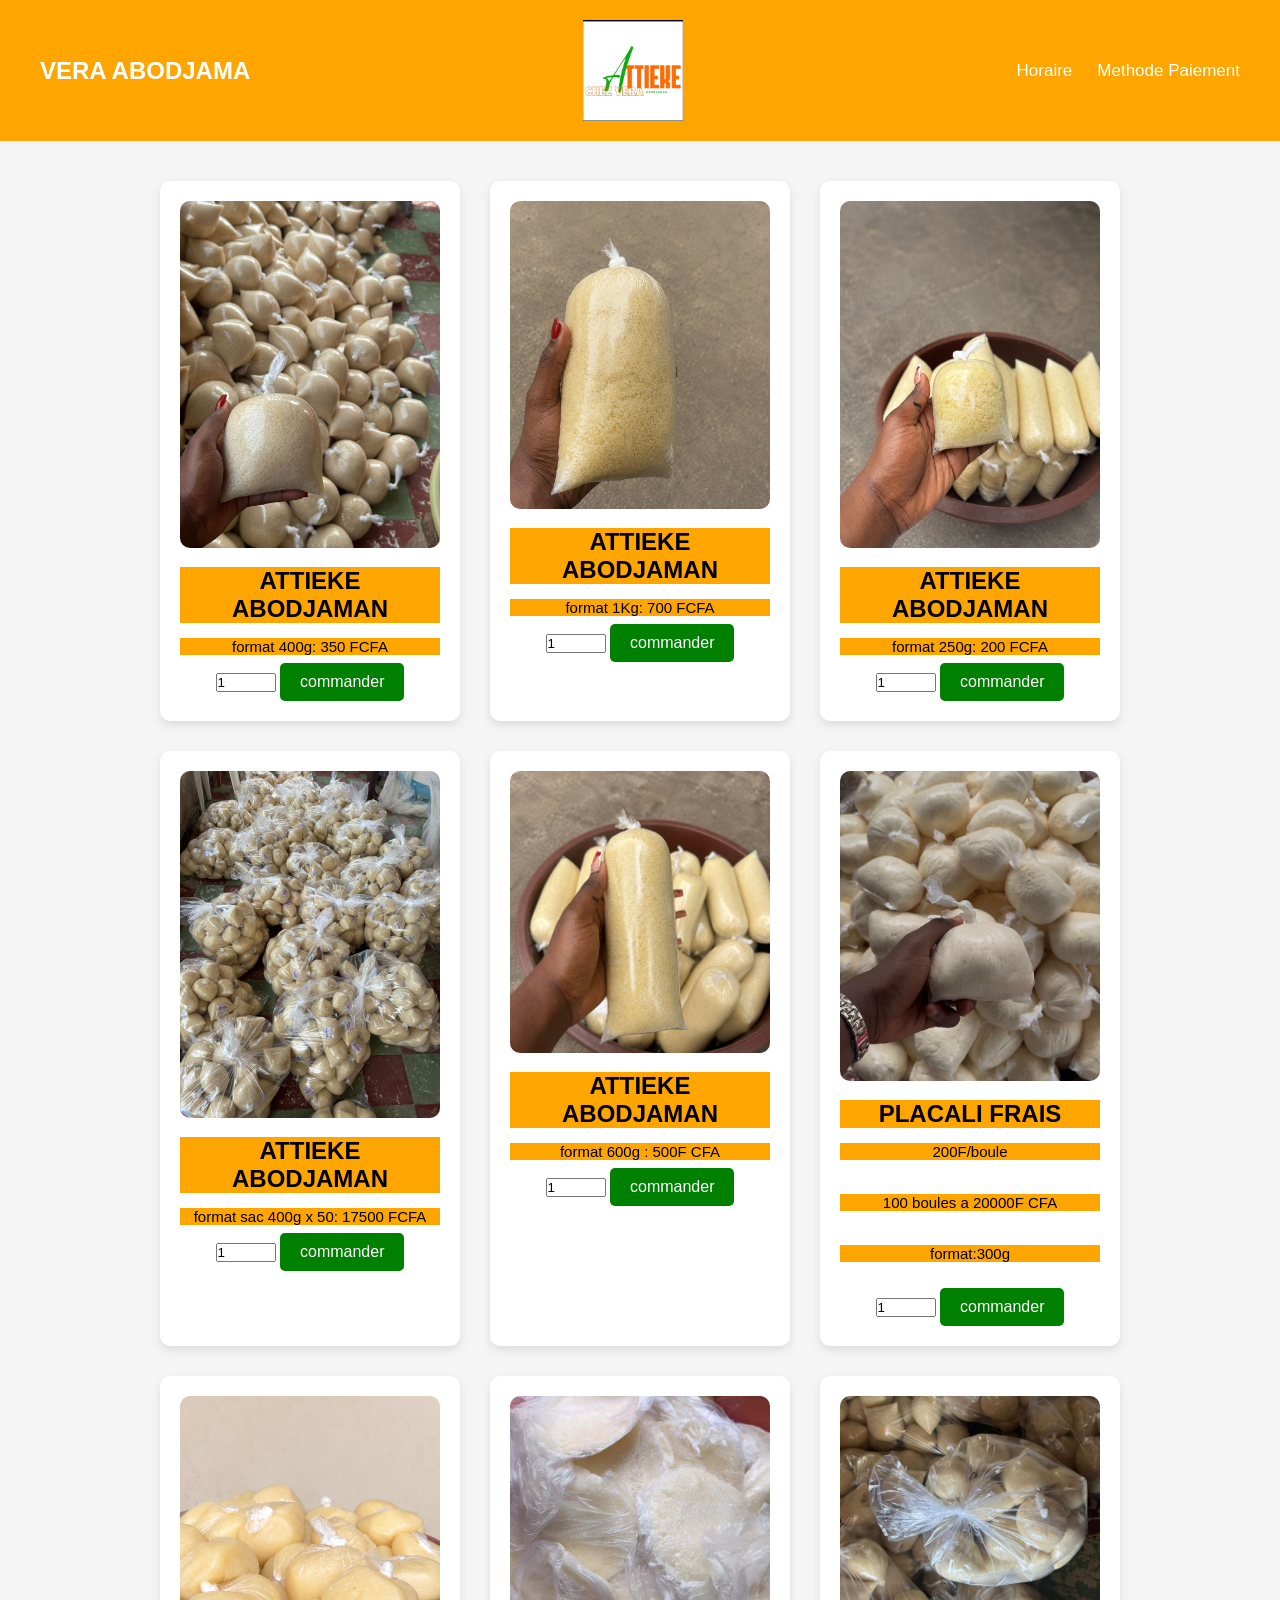
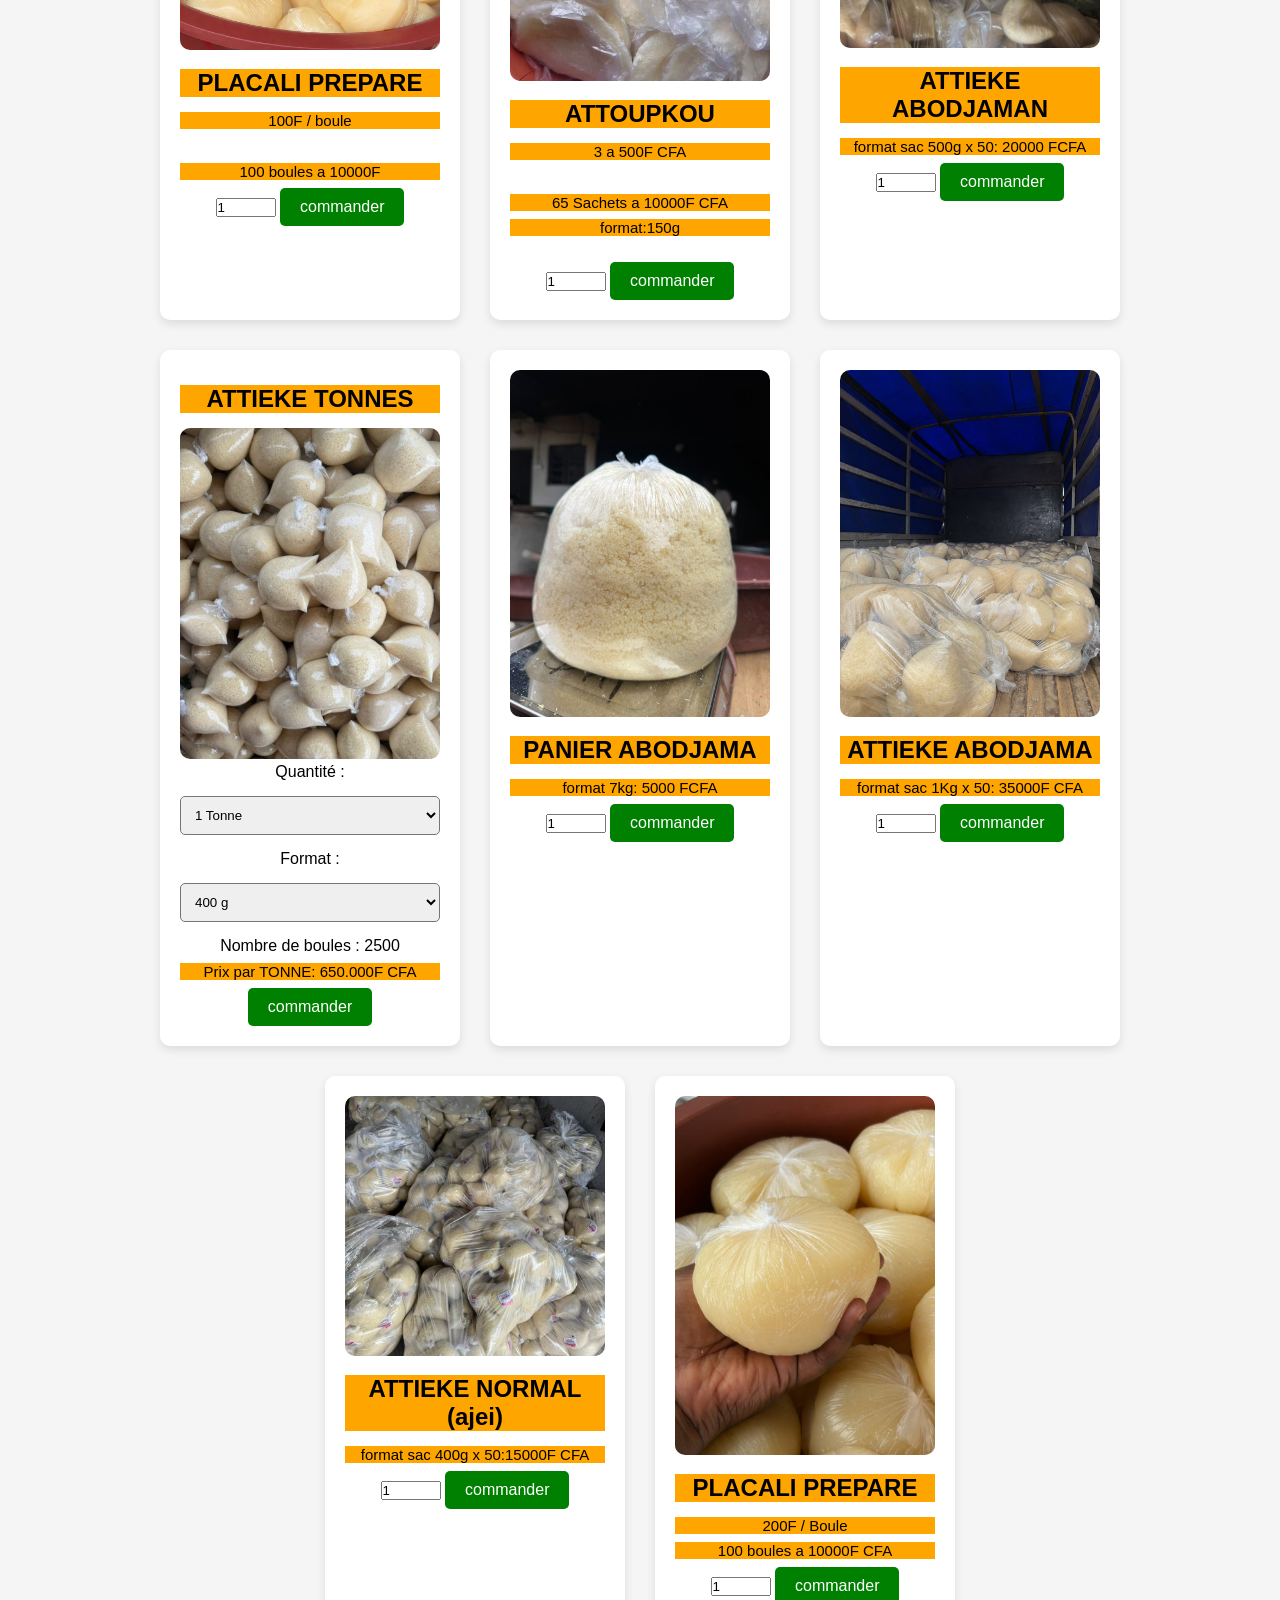
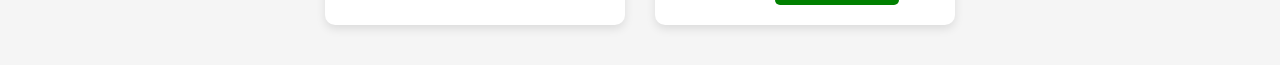
<file: index.html>
<!DOCTYPE html>
<html lang="fr">
<head>
    <meta charset="UTF-8">
    <meta name="viewport" content="width=device-width, initial-scale=1.0">
    <title>VERA ABODJAMA</title>
    <link rel="stylesheet" href="attt2.css">
    <link rel="icon" type="image/jpeg" href="LOGOatt.jpeg">
</head>
<body>

    <!-- NAVBAR -->

    <header>
        <nav class="navbar">

            <div class="logo">
                VERA ABODJAMA
            </div>
            <img src="LOGOatt.jpeg" class="plg">

            <ul class="nav-links">
               <li><a href="horaire.html">Horaire</a></li>
                <li><a href="methode.html">Methode Paiement</a></li>
                
            </ul>

        </nav>
    </header>

    <!-- SECTION PRODUITS -->

    <section class="products">

        <!-- CARD 1 -->

        <div class="card">

            <img src="att400g.jpeg" alt="Produit">

            <h2>ATTIEKE ABODJAMAN</h2>

            <div class="prices">
                <p>format 400g: 350 FCFA</p>
            </div>

            
                 <input type="number" min="1" max="1000" value="1" class="qte">
            

            <a href="#" class="btn" onclick="commander(this)">commander </a>

        </div>

        <!-- CARD 2 -->

         <div class="card">

            <img src="att1kg.jpeg" alt="Produit">

            <h2>ATTIEKE ABODJAMAN</h2>

            <div class="prices">
                <p>format 1Kg: 700 FCFA</p>
            </div>

            
                 <input type="number" min="1" max="1000" value="1" class="qte">
            

            <a href="#" class="btn" onclick="commander(this)">commander </a>

        </div>

        <!-- CARD 3 -->

         <div class="card">

            <img src="att250g.jpeg" alt="Produit">

            <h2>ATTIEKE ABODJAMAN</h2>

            <div class="prices">
                <p>format 250g: 200 FCFA</p>
            </div>

            
                <input type="number" min="1" max="1000" value="1" class="qte">
            

            <a href="#" class="btn" onclick="commander(this)">commander </a>

        </div>

        <!-- CARD 4 -->

        <div class="card">

            <img src="sacatt.jpeg" alt="Produit">

            <h2>ATTIEKE ABODJAMAN</h2>

            <div class="prices">
                <p>format sac 400g x 50: 17500 FCFA</p>
            </div>

            
                 <input type="number" min="1" max="1000" value="1" class="qte">
            

            <a href="#" class="btn" onclick="commander(this)">commander </a>

        </div>


        <!-- CARD 5 -->

         <div class="card">

            <img src="600g.jpeg" alt="Produit">

            <h2>ATTIEKE ABODJAMAN</h2>

            <div class="prices">
                <p>format 600g : 500F CFA</p>
            </div>

            
                 <input type="number" min="1" max="1000" value="1" class="qte">
            

            <a href="#" class="btn" onclick="commander(this)">commander </a>

        </div>

        <!-- CARD 6 -->

         <div class="card">

            <img src="plf.jpeg" alt="Produit">

            <h2>PLACALI FRAIS</h2>

            <div class="prices">
                <p>200F/boule</p><br>
                <p>100 boules a 20000F CFA</p><br>
                <p>format:300g</p><br>

            </div>

            
                 
                 <input type="number" min="1" max="1000" value="1" class="qte">
            

            <a href="#" class="btn" onclick="commander(this)">commander </a>

        </div>


<!--card7 -->



        <div class="card">

            <img src="plp.jpeg" alt="Produit">

            <h2>PLACALI PREPARE</h2>

            <div class="prices">
                <p>100F / boule</p><br>
                <p>100 boules a 10000F</p>
            </div>

            
                 <input type="number" min="1" max="1000" value="1" class="qte">
            

            <a href="#" class="btn" onclick="commander(this)">commander </a>

        </div>
        <!--card8 --->
        <div class="card">

            <img src="atou.jpeg" alt="Produit">

            <h2>ATTOUPKOU</h2>

            <div class="prices">
                <p>3 a 500F CFA</p><br>
                <p>65 Sachets a 10000F CFA</p>
                <p> format:150g</p><br>
            </div>

            
                 <input type="number" min="1" max="1000" value="1" class="qte">
            

            <a href="#" class="btn" onclick="commander(this)">commander </a>

        </div>

         <!-- CARD 9 -->

        <div class="card">

            <img src="sacatt500g.jpeg" alt="Produit">

            <h2>ATTIEKE ABODJAMAN</h2>

            <div class="prices">
                <p>format sac 500g x 50: 20000 FCFA</p>
            </div>

            
                <input type="number" min="1" max="1000" value="1" class="qte">
            

            <a href="#" class="btn" onclick="commander(this)">commander </a>

        </div> 
            <!-- CARD 10 -->
         <div class="card">
  <h2>ATTIEKE TONNES</h2>
  <img src="attTONNES.jpeg" alt="Produit">

  <label>Quantité :</label>
  <select id="tonne">
    <option value="1">1 Tonne</option>
    <option value="2">2 Tonnes</option>
    <option value="3">3 Tonne</option>
     <option value="4">4 Tonne</option>
      <option value="5">5 Tonne</option>
       <option value="0.5">0.5 Tonne</option>
  </select>

  <label>Format :</label>
  <select id="format">
    <option value="400">400 g</option>
    <option value="500">500 g</option>
    <option value="600">600 g</option>
    <option value="1000">1 kg</option>
</select>

<p id="nbBoules">Nombre de boules : 2500</p>


  <div class="prices">
                <div class="prices">
                <p>Prix par TONNE: 650.000F CFA</p>
            
            </div>

 <a href="#" class="btn" onclick="commander(this)">commander </a>
</div>

</div>
 <!-- CARD 11 -->

        <div class="card">

            <img src="PANIERATT.jpeg" alt="Produit">

            <h2>PANIER ABODJAMA</h2>

            <div class="prices">
                <p>format 7kg: 5000 FCFA</p>
            </div>

            
                 <input type="number" min="1" max="1000" value="1" class="qte">
            

            <a href="#" class="btn" onclick="commander(this)">commander </a>

        </div>
        <!-- CARD 12 -->

        <div class="card">

            <img src="sac1kg.jpeg" alt="Produit">

            <h2>ATTIEKE ABODJAMA</h2>

            <div class="prices">
                <p>format sac 1Kg x 50: 35000F CFA</p>
            </div>

            
                 <input type="number" min="1" max="1000" value="1" class="qte">
            

            <a href="#" class="btn" onclick="commander(this)">commander </a>

        </div>
         <!-- CARD 12 -->

        <div class="card">

            <img src="adjei.jpeg" alt="Produit">

            <h2>ATTIEKE NORMAL (ajei)</h2>

            <div class="prices">
                <p>format sac 400g x 50:15000F CFA</p>
            </div>

            
                 <input type="number" min="1" max="1000" value="1" class="qte">
            

            <a href="#" class="btn" onclick="commander(this)">commander </a>

        </div>
         <!-- CARD 12 -->

        <div class="card">

            <img src="pl200.jpeg" alt="Produit">

            <h2>PLACALI PREPARE</h2>

            <div class="prices">
                <p>200F / Boule </p>
                 <p>100 boules a 10000F CFA</p>
            </div>

            
                 <input type="number" min="1" max="1000" value="1" class="qte">
            

            <a href="#" class="btn" onclick="commander(this)">commander </a>

        </div>
    </section>
   


    

     <!-- JS WhatsApp --><script>
function commander(btn) {

    let card = btn.closest(".card");

    let nom = card.querySelector("h2").innerText.trim();

    let qteInput = card.querySelector(".qte");
    let qte = qteInput ? Number(qteInput.value) : 1;

    let priceText = card.querySelector(".prices p").innerText;

    let format = "Non défini";
    let prixUnitaire = 0;

    if (priceText.includes("400g: 350")) {
        format = "400g";
        prixUnitaire = 350;
    } 
    else if (priceText.includes("1Kg: 700")) {
        format = "1Kg";
        prixUnitaire = 700;
    } 
    else if (priceText.includes("250g: 200")) {
        format = "250g";
        prixUnitaire = 200;
    } 
    else if (priceText.includes("17500")) {
        format = "sac 400g x 50";
        prixUnitaire = 17500;
    } 
    else if (priceText.includes("600g")) {
        format = "600g";
        prixUnitaire = 500;
    } 
    else if (nom === "PLACALI FRAIS") {
        format = "boule";
        prixUnitaire = 200;
    } 
    else if (nom === "PLACALI PREPARE") {
        format = "boule";
        prixUnitaire = 100;
    } 
    else if (nom === "ATTOUPKOU") {
        format = "sachet";
        prixUnitaire = 200;
    }
    else if (nom === "PANIER ABODJAMA") {
        format = "7Kg";
        prixUnitaire = 5000;
    }
    else if (nom === "ATTIEKE TONNES") {
        prixUnitaire = 650000;
    }

    let total = prixUnitaire * qte;

    let poidsTotal = "Non défini";

    if (format === "400g") {
        let poids = 400 * qte;
        poidsTotal = poids >= 1000 ? (poids / 1000) + " Kg" : poids + " g";
    } 
    else if (format === "600g") {
        let poids = 600 * qte;
        poidsTotal = poids >= 1000 ? (poids / 1000) + " Kg" : poids + " g";
    } 
    else if (format === "250g") {
        let poids = 250 * qte;
        poidsTotal = poids >= 1000 ? (poids / 1000) + " Kg" : poids + " g";
    } 
    else if (format === "1Kg") {
        poidsTotal = qte + " Kg";
    }
    else if (format === "7Kg") {
        poidsTotal = (7 * qte) + " Kg";
    }

    let message =
`Bonjour,

Je souhaite commander :

Produit : ${nom}

Prix unitaire : ${prixUnitaire} FCFA`;

    if (nom === "ATTIEKE TONNES") {

        let tonnes = Number(card.querySelector("#tonne").value);
        let formatTonne = Number(card.querySelector("#format").value);

        let nbBoules = Math.floor((1000000 * tonnes) / formatTonne);

        total = prixUnitaire * tonnes;

        message += `
Tonnage : ${tonnes} tonne(s)
Format : ${formatTonne} g
Nombre de boules : ${nbBoules}

TOTAL À PAYER : ${total} FCFA`;

    } else {

        message += `
Quantité : ${qte}
Format : ${format}
Poids total : ${poidsTotal}

TOTAL À PAYER : ${total} FCFA`;
    }

    window.open(
        "https://wa.me/2250788256074?text=" + encodeURIComponent(message),
        "_blank"
    );
}
</script>
</body>
</html>
</file>
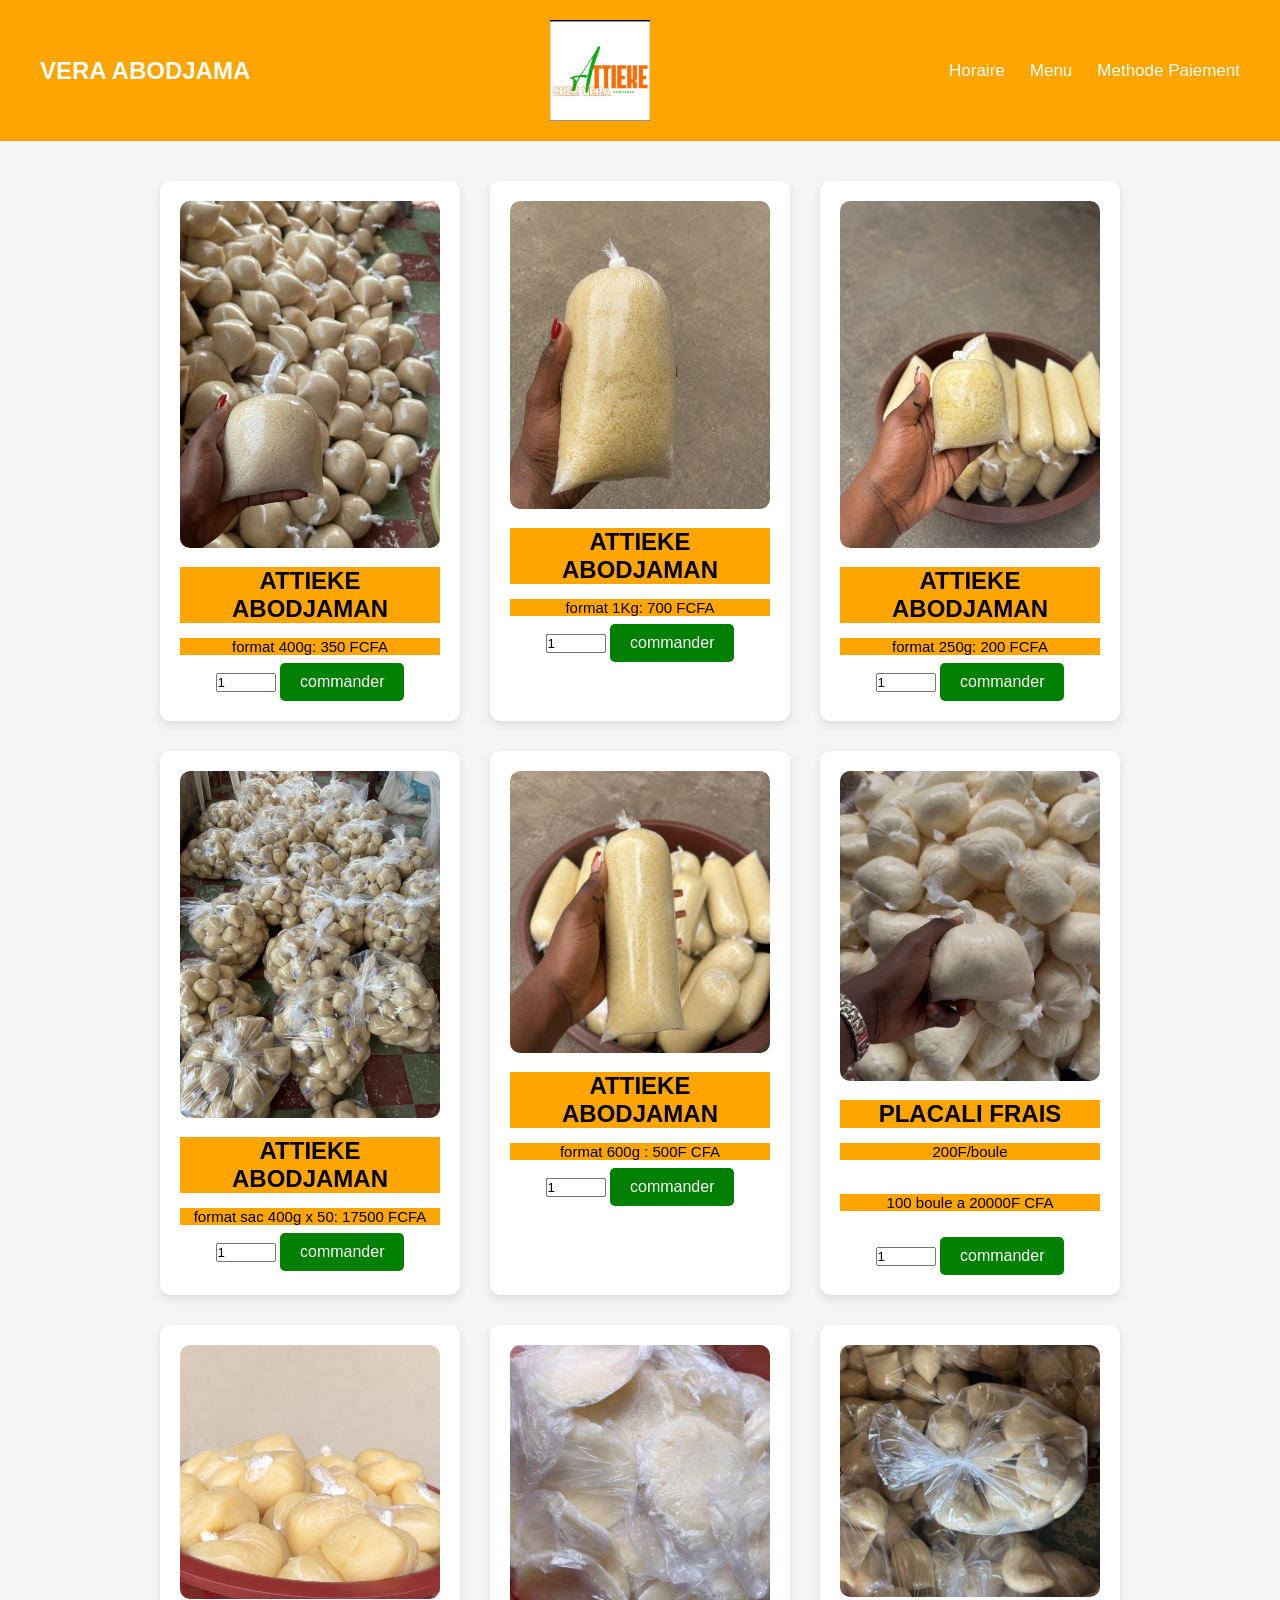
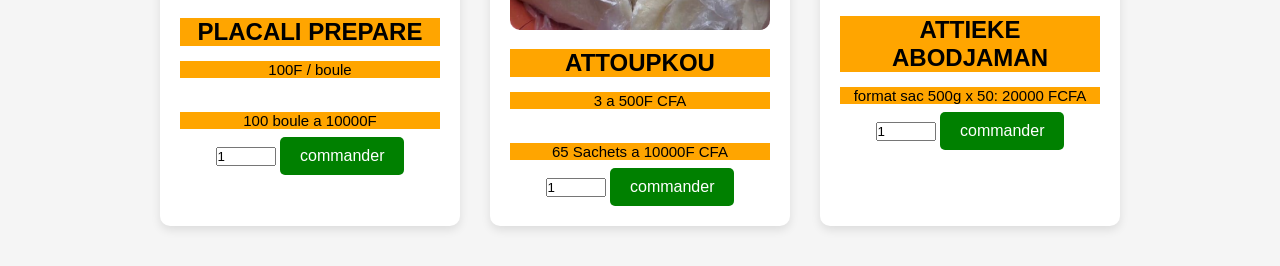
<file: att2.html>
<!DOCTYPE html>
<html lang="fr">
<head>
    <meta charset="UTF-8">
    <meta name="viewport" content="width=device-width, initial-scale=1.0">
    <title>Boutique Shop</title>
    <link rel="stylesheet" href="attt2.css">
</head>
<body>

    <!-- NAVBAR -->

    <header>
        <nav class="navbar">

            <div class="logo">
                VERA ABODJAMA
            </div>
            <img src="LOGOatt.jpeg" class="plg">

            <ul class="nav-links">
               <li><a href="horaire.html">Horaire</a></li>
                <li><a href="att2.html">Menu</a></li>
                <li><a href="methode.html">Methode Paiement</a></li>
                
            </ul>

        </nav>
    </header>

    <!-- SECTION PRODUITS -->

    <section class="products">

        <!-- CARD 1 -->

        <div class="card">

            <img src="att400g.jpeg" alt="Produit">

            <h2>ATTIEKE ABODJAMAN</h2>

            <div class="prices">
                <p>format 400g: 350 FCFA</p>
            </div>

            
                 <input type="number" min="1" max="1000" value="1" id="q1">
            

            <a href="#" class="btn" onclick="commander(this)">commander </a>

        </div>

        <!-- CARD 2 -->

         <div class="card">

            <img src="att1kg.jpeg" alt="Produit">

            <h2>ATTIEKE ABODJAMAN</h2>

            <div class="prices">
                <p>format 1Kg: 700 FCFA</p>
            </div>

            
                 <input type="number" min="1" max="1000" value="1" id="q1">
            

            <a href="#" class="btn" onclick="commander(this)">commander </a>

        </div>

        <!-- CARD 3 -->

         <div class="card">

            <img src="att250g.jpeg" alt="Produit">

            <h2>ATTIEKE ABODJAMAN</h2>

            <div class="prices">
                <p>format 250g: 200 FCFA</p>
            </div>

            
                 <input type="number" min="1" max="1000" value="1" id="q1">
            

            <a href="#" class="btn" onclick="commander(this)">commander </a>

        </div>

        <!-- CARD 4 -->

        <div class="card">

            <img src="sacatt.jpeg" alt="Produit">

            <h2>ATTIEKE ABODJAMAN</h2>

            <div class="prices">
                <p>format sac 400g x 50: 17500 FCFA</p>
            </div>

            
                 <input type="number" min="1" max="1000" value="1" id="q1">
            

            <a href="#" class="btn" onclick="commander(this)">commander </a>

        </div>


        <!-- CARD 5 -->

         <div class="card">

            <img src="600g.jpeg" alt="Produit">

            <h2>ATTIEKE ABODJAMAN</h2>

            <div class="prices">
                <p>format 600g : 500F CFA</p>
            </div>

            
                 <input type="number" min="1" max="1000" value="1" id="q1">
            

            <a href="#" class="btn" onclick="commander(this)">commander </a>

        </div>

        <!-- CARD 6 -->

         <div class="card">

            <img src="plf.jpeg" alt="Produit">

            <h2>PLACALI FRAIS</h2>

            <div class="prices">
                <p>200F/boule</p><br>
                <p>100 boule a 20000F CFA</p><br>

            </div>

            
                 <input type="number" min="1" max="1000" value="1" id="q1">
            

            <a href="#" class="btn" onclick="commander(this)">commander </a>

        </div>


<!--card7 -->



        <div class="card">

            <img src="plp.jpeg" alt="Produit">

            <h2>PLACALI PREPARE</h2>

            <div class="prices">
                <p>100F / boule</p><br>
                <p>100 boule a 10000F</p>
            </div>

            
                 <input type="number" min="1" max="1000" value="1" id="q1">
            

            <a href="#" class="btn" onclick="commander(this)">commander </a>

        </div>
        <!--card8 --->
        <div class="card">

            <img src="atou.jpeg" alt="Produit">

            <h2>ATTOUPKOU</h2>

            <div class="prices">
                <p>3 a 500F CFA</p><br>
                <p>65 Sachets a 10000F CFA</p>
            </div>

            
                 <input type="number" min="1" max="1000" value="1" id="q1">
            

            <a href="#" class="btn" onclick="commander(this)">commander </a>

        </div>

         <!-- CARD 9 -->

        <div class="card">

            <img src="sacatt500g.jpeg" alt="Produit">

            <h2>ATTIEKE ABODJAMAN</h2>

            <div class="prices">
                <p>format sac 500g x 50: 20000 FCFA</p>
            </div>

            
                 <input type="number" min="1" max="1000" value="1" id="q1">
            

            <a href="#" class="btn" onclick="commander(this)">commander </a>

        </div>

    </section>
   


    

     <!-- JS WhatsApp -->
<script>
function commander(btn) {

    let card = btn.closest(".card");

    let nom = card.querySelector("h2").innerText;
    let qte = parseInt(card.querySelector("input").value);

    let prixUnitaire = 0;

    if (card.querySelector(".prices p").innerText.includes("400g: 350")) {
        prixUnitaire = 350;
    } 
    else if (card.querySelector(".prices p").innerText.includes("1Kg: 700")) {
        prixUnitaire = 700;
    } 
    else if (card.querySelector(".prices p").innerText.includes("250g: 200")) {
        prixUnitaire = 200;
    } 
    else if (card.querySelector(".prices p").innerText.includes("17500")) {
        prixUnitaire = 17500;
    } 
    else if (card.querySelector(".prices p").innerText.includes("600g")) {
        prixUnitaire = 500;
    } 
    else if (nom === "PLACALI FRAIS") {
        prixUnitaire = 200;
    } 
    else if (nom === "PLACALI PREPARE") {
        prixUnitaire = 100;
    } 
    else if (nom === "ATTOUPKOU") {
        prixUnitaire = 200;
    }

    let total = prixUnitaire * qte;

    let message =
`Bonjour,

Je souhaite commander :

Produit : ${nom}
Prix unitaire : ${prixUnitaire} FCFA
Quantité : ${qte}

TOTAL À PAYER : ${total} FCFA`;

    window.open(
        "https://wa.me/2250788256074?text=" +
        encodeURIComponent(message),
        "_blank"
    );
}
</script>
</body>
</html>
</file>
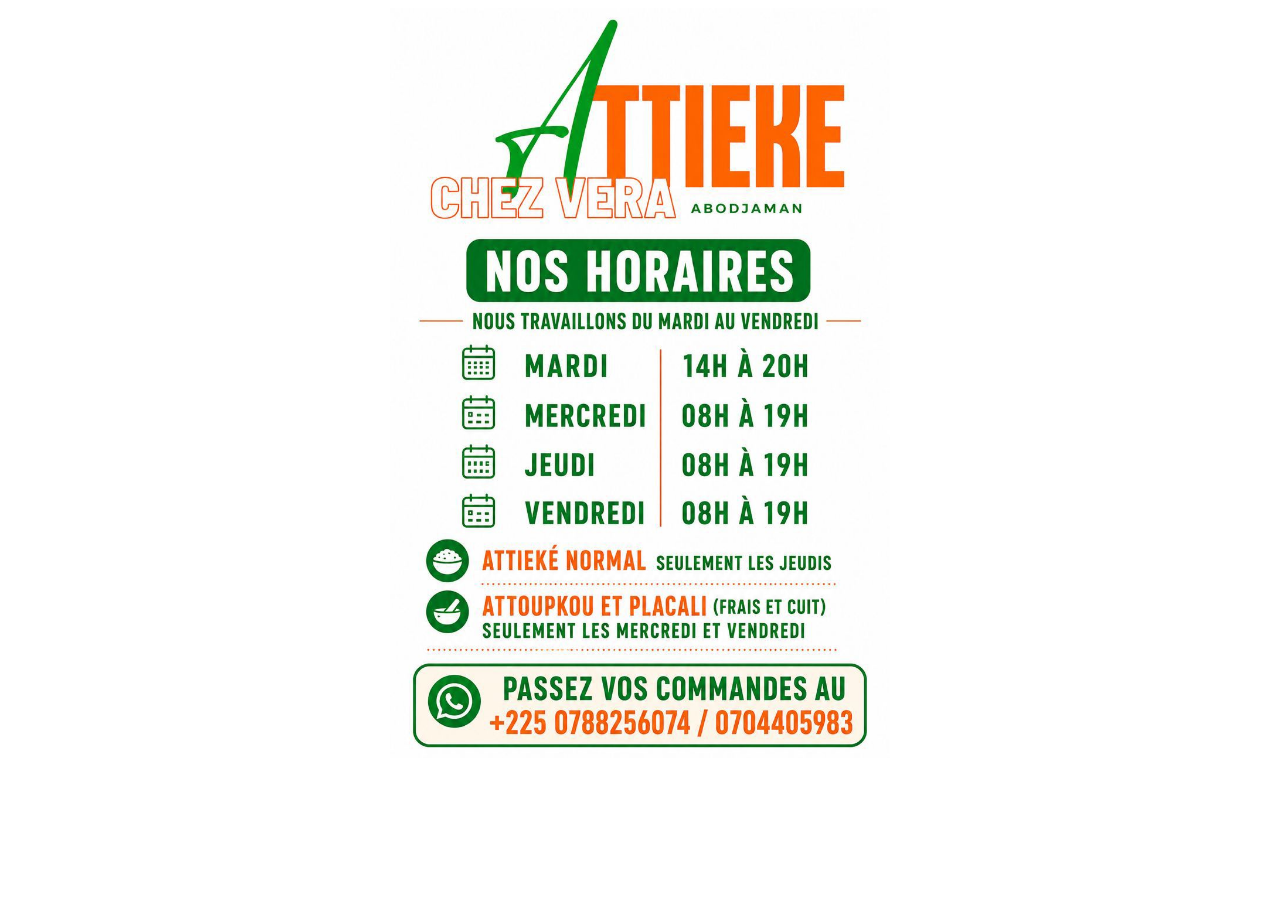
<file: horaire.html>
<!DOCTYPE html>
<html>
<head>
	<meta charset="utf-8">
	<meta name="viewport" content="width=device-width, initial-scale=1">
	<title></title>
</head>
<body>
	<img src="horaire.jpeg" width="500px" style=" display: block;margin: auto;">

</body>
</html>
</file>
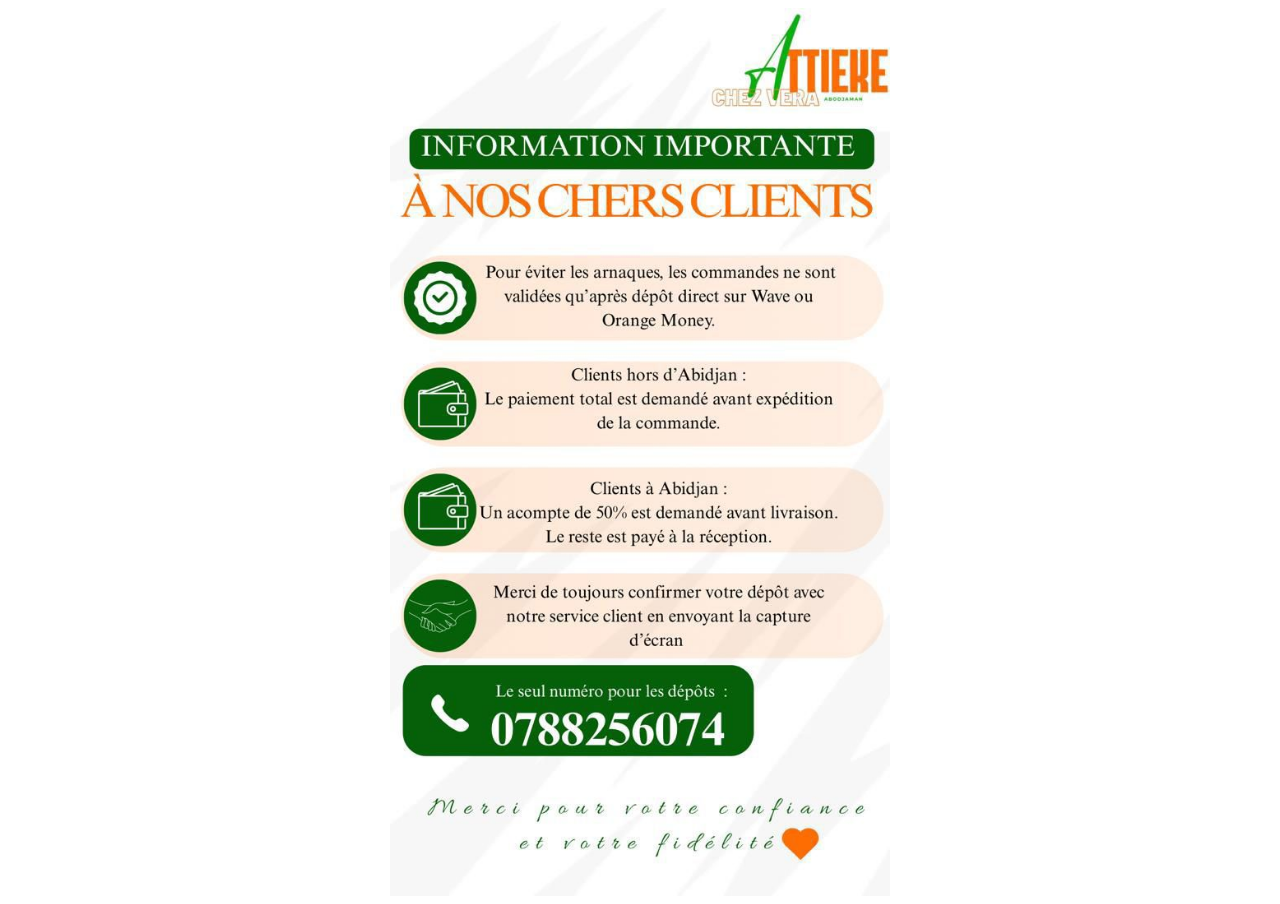
<file: methode.html>
<!DOCTYPE html>
<html>
<head>
	<meta charset="utf-8">
	<meta name="viewport" content="width=device-width, initial-scale=1">
	<title></title>
</head>
<body>
	<img src="consi.jpeg" width="500px" style=" display: block;margin: auto;">

</body>
</html>
</file>
<file: attt2.css>
*{
    margin: 0;
    padding: 0;
    box-sizing: border-box;
}

body{
    font-family: Arial, Helvetica, sans-serif;
    background: #f5f5f5;
}

/* NAVBAR */

.navbar{
    background: orange;
    color: white;

    display: flex;
    justify-content: space-between;
    align-items: center;

    padding: 20px 40px;
}

.logo{
    font-size: 24px;
    font-weight: bold;
}

.nav-links{
    display: flex;
    list-style: none;
    gap: 25px;
}

.nav-links a{
    color: white;
    text-decoration: none;
    font-size: 17px;
}

/* PRODUITS */

.products{
    display: flex;
    flex-wrap: wrap;
    justify-content: center;
    gap: 30px;

    padding: 40px;
}

.card{
    background: white;
    width: 300px;

    border-radius: 10px;

    padding: 20px;

    box-shadow: 0 4px 10px rgba(0,0,0,0.1);

    text-align: center;
}

.card img{
    width: 100%;
    border-radius: 10px;
}

.card h2{
    margin-top: 15px;
    margin-bottom: 15px;
     background: orange;
}

.prices p{
    margin: 8px 0;
    font-size: 15px;
     background: orange;
}

select{
    width: 100%;
    padding: 10px;

    margin-top: 15px;
    margin-bottom: 15px;

    border-radius: 5px;
}

button{
    width: 100%;
    padding: 12px;

    border: none;
    border-radius: 5px;

    background: black;
    color: white;

    font-size: 16px;
    cursor: pointer;
}

button:hover{
    background: #333;
}
.btn{
    display: inline-block;
    padding: 10px 20px;
    background: green;
    color: white;
    text-decoration: none;
    border-radius: 5px;
    text-align: center;
}
.plg{
    width: 100px;
}
img{
    max-width: 100%;
    height: auto;
}

@media screen and (max-width: 768px){

    body{
        padding: 10px;
    }

    .container{
        width: 100%;
    }

}
</file>
